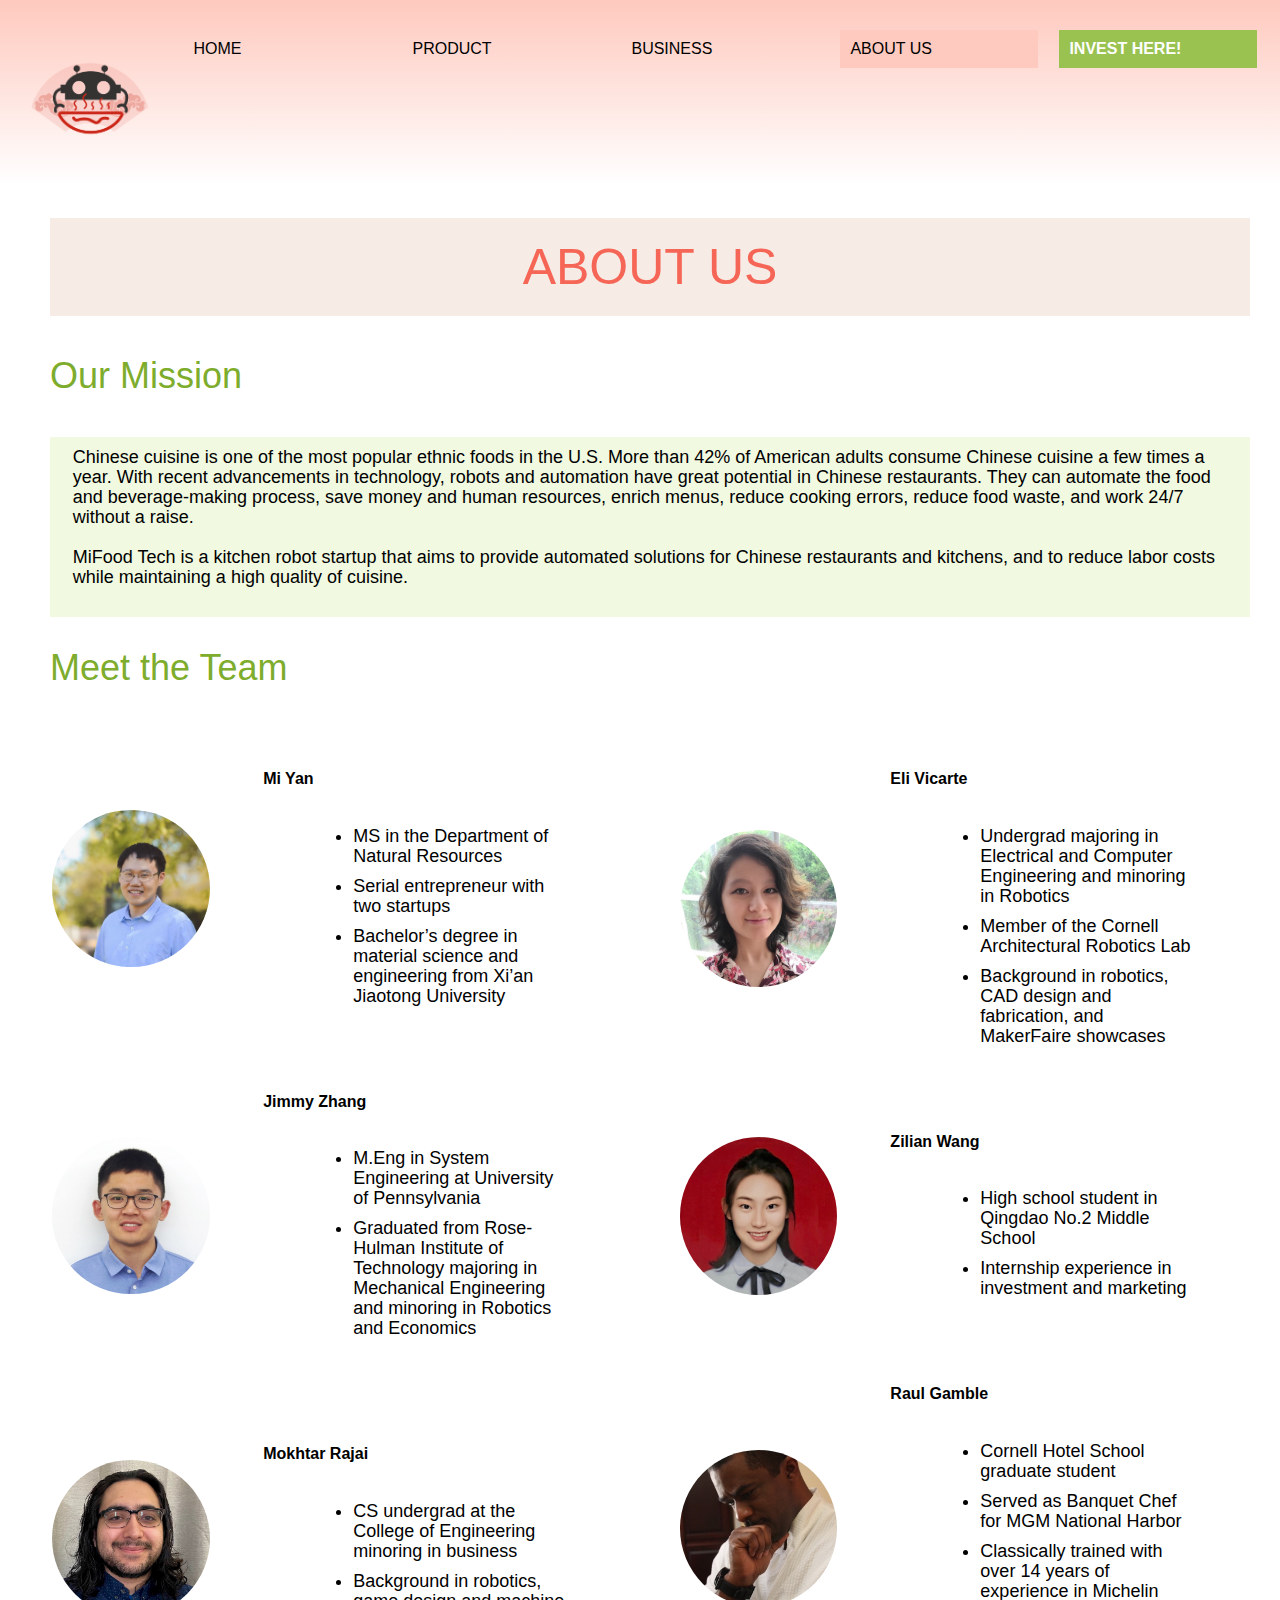
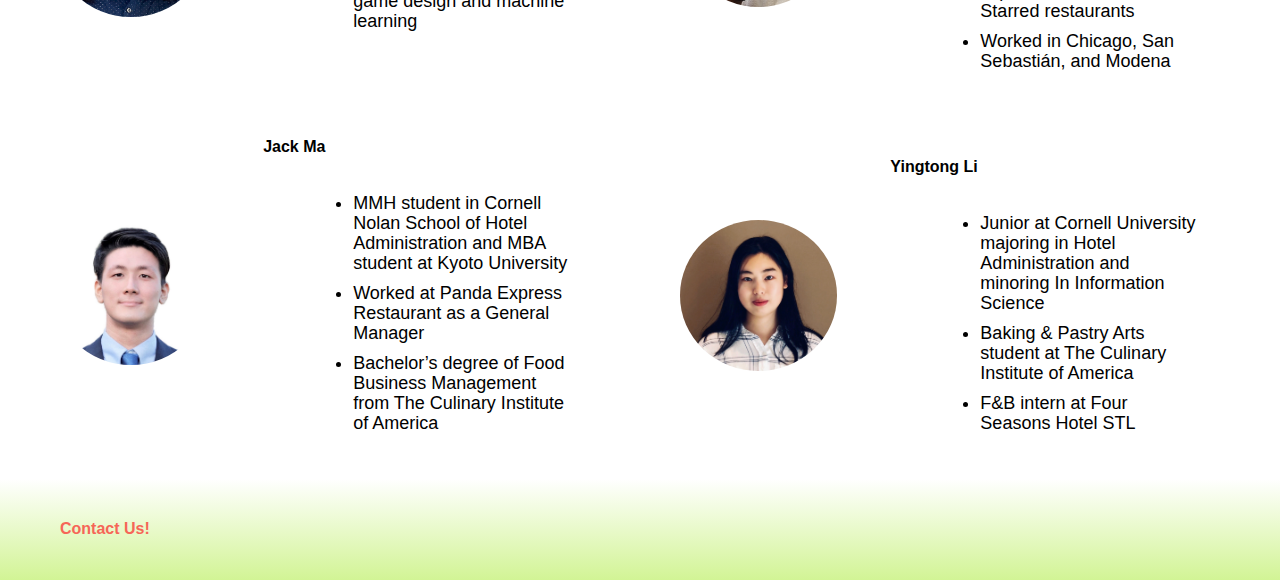
<file: about.html>
<!DOCTYPE html>
<html lang="en">
<head>
  <meta charset="utf-8" />
  <meta name="viewport" content="width=device-width, initial-scale=1" />

  <title>About Us</title>
  <link rel="stylesheet" type="text/css" href="styles/site.css" media="all"/>
</head>
<body>
  <nav class="row">
    <a href="index.html">
      <img src="images/logo.png" alt="logo" class="logo"/>
    </a>
    <!-- Source: Mi Food-->
    <div class="col">
      <button id="hamburger" class="hidden">≡</button>
      <div id = "nav" class = "row">
			<div id = "index-tab" class="navtab col">
				<a href="index.html">Home</a>
				<div class = "index-sub-tab buttonSub col hidden">
					<a href="index.html#who-we-are" class = "subtab"> Who We Are </a>
					<a href="index.html#our-product" class = "subtab"> Our Product </a>
				</div>
			</div>

			<div id = "product-tab" class="navtab col">
				<a href="product.html">Product</a>
				<div class = "product-sub-tab buttonSub col hidden">
					<a href="product.html#product-dilemma" class = "subtab"> Why We Matter</a>
					<a href="product.html#prototype" class = "subtab"> Our Machines </a>
					<a href="product.html#TANRproject" class = "subtab"> The TANR Restaurant </a>
				</div>
			</div>

			<div id = "business-tab" class="navtab col">
				<a href="business.html">Business</a>
				<div class="business-sub-tab buttonSub col hidden">
					<a href="business.html#tab" class = "subtab">Overview</a>
          <a href="business.html#currentprogress" class = "subtab">Current Progress</a>
				</div>
			</div>

			<div id = "about-tab" class="navtab col">
				<a href="about.html" class="current">About Us</a>
        <div class = "about-sub-tabs buttonSub col hidden">
					<a href="faq.html">FAQ</a>
				</div>
			</div>

      <div id = "contact-tab" class="navtab col">
				<a href="https://forms.gle/QzaxKYh1cWsNku6p8">Invest here!</a>
			</div>
    </div>
    </div>
  </nav>

  <h1>About Us</h1>

  <h2>Our Mission</h2>
  <div class="highlight">
    <p>Chinese cuisine is one of the most popular ethnic foods in the U.S. More than 42% of American adults consume Chinese cuisine a few times a year. With recent advancements in technology, robots and automation have great potential in Chinese restaurants. They can automate the food and beverage-making process, save money and human resources, enrich menus, reduce cooking errors, reduce food waste, and work 24/7 without a raise.</p>
    <p>MiFood Tech is a kitchen robot startup that aims to provide automated solutions for Chinese restaurants and kitchens, and to reduce labor costs while maintaining a high quality of cuisine.</p>
    <!-- Source: provided by client Mi Food -->
  </div>

  <h2>Meet the Team</h2>
  <div id = "meet-the-team" class="row">
    <div id = "team-row-1" class="col">
      <div class="row center-content center-align">
        <div class="images">
          <img src="images/miyan.jpeg" alt="Photo of Team Member: Mi Yan"/>
        </div>
        <div class="textbox">
          <h4>Mi Yan</h4>
          <ul>
            <li>MS in the Department of Natural Resources</li>
            <li>Serial entrepreneur with two startups</li>
            <li>Bachelor’s degree in material science and engineering from Xi’an Jiaotong University</li>
          </ul>
        </div>
      </div>

      <div class="row center-content center-align">
        <div class="images">
          <img src="images/jimmyzhang.jpeg" alt="Photo of Team Member: Jimmy Zhang">
        </div>
        <div class="textbox">
          <h4>Jimmy Zhang</h4>
          <ul>
            <li>M.Eng in System Engineering at University of Pennsylvania</li>
            <li>Graduated from Rose-Hulman Institute of Technology majoring in Mechanical Engineering and minoring in Robotics and Economics</li>
          </ul>
        </div>
      </div>

      <div class="row center-content center-align">
        <div class="images">
          <img src="images/mokhtar.jpeg" alt="Photo of Team Member: Mokhtar Rajai"/>
        </div>
        <div class="textbox">
          <h4>Mokhtar Rajai</h4>
          <ul>
            <li>CS undergrad at the College of Engineering minoring in business</li>
            <li>Background in robotics, game design and machine learning</li>
          </ul>
        </div>
      </div>

      <div class="row center-content center-align">
        <div class="images">
          <img src="images/jackma.jpg" alt="Photo of Team Member: Jack Ma"/>
        </div>
        <div class="textbox">
          <h4>Jack Ma</h4>
          <ul>
            <li>MMH student in Cornell Nolan School of Hotel Administration and MBA student at Kyoto University</li>
            <li>Worked at Panda Express Restaurant as a General Manager</li>
            <li>Bachelor’s degree of Food Business Management from The Culinary Institute of America</li>
          </ul>
        </div>
      </div>
    </div>

    <div id = "team-row-2" class="col">
      <div class="row center-content center-align">
        <div class="images">
          <img src="images/elivicarte.jpg" alt="Photo of Team Member: Eli Vicarte">
        </div>
        <div class="textbox">
          <h4>Eli Vicarte</h4>
          <ul>
            <li>Undergrad majoring in Electrical and Computer Engineering and minoring in Robotics</li>
            <li>Member of the Cornell Architectural Robotics Lab</li>
            <li>Background in robotics, CAD design and fabrication, and MakerFaire showcases</li>
          </ul>
        </div>
      </div>

      <div class="row center-content center-align">
        <div class="images">
          <img src="images/zilianwang.jpg" alt="Photo of Team Member: Zilian Wang">
        </div>
        <div class="textbox">
          <h4>Zilian Wang</h4>
          <ul>
            <li>High school student in Qingdao No.2 Middle School</li>
            <li>Internship experience in investment and marketing</li>
          </ul>
        </div>
      </div>

      <div class="row center-content center-align">
        <div class="images">
          <img src="images/raulgamble.jpg" alt="Photo of Team Member: Raul Gamble">
        </div>
        <div class="textbox">
        <h4>Raul Gamble</h4>
          <ul>
            <li>Cornell Hotel School graduate student</li>
            <li>Served as Banquet Chef for MGM National Harbor</li>
            <li>Classically trained with over 14 years of experience in Michelin Starred restaurants</li>
            <li>Worked in Chicago, San Sebastián, and Modena</li>
          </ul>
        </div>
      </div>

      <div class="row center-content center-align">
        <div class="images">
          <img src="images/yingtongli.JPG" alt="Photo of Team Member: Yingtong Li">
        </div>
        <!-- Source for Headshots: provided by client: Mi Food -->
        <div class="textbox">
          <h4>Yingtong Li</h4>
          <ul>
            <li>Junior at Cornell University majoring in Hotel Administration and minoring In Information Science</li>
            <li>Baking & Pastry Arts student at The Culinary Institute of America</li>
            <li>F&B intern at Four Seasons Hotel STL</li>
          </ul>
        </div>
      </div>
    </div>
  </div>
  <!-- Source: provided by client: Mi Food -->

  <footer>
    <!-- Source: Mi Food -->
    <h4><a href="https://forms.gle/QzaxKYh1cWsNku6p8">Contact Us!</a></h4>
  </footer>
  <script src="scripts/jquery-3.6.0.js" type="text/javascript"></script>
  <script src="scripts/menu.js" type="text/javascript"></script>
</body>


</html>
</file>
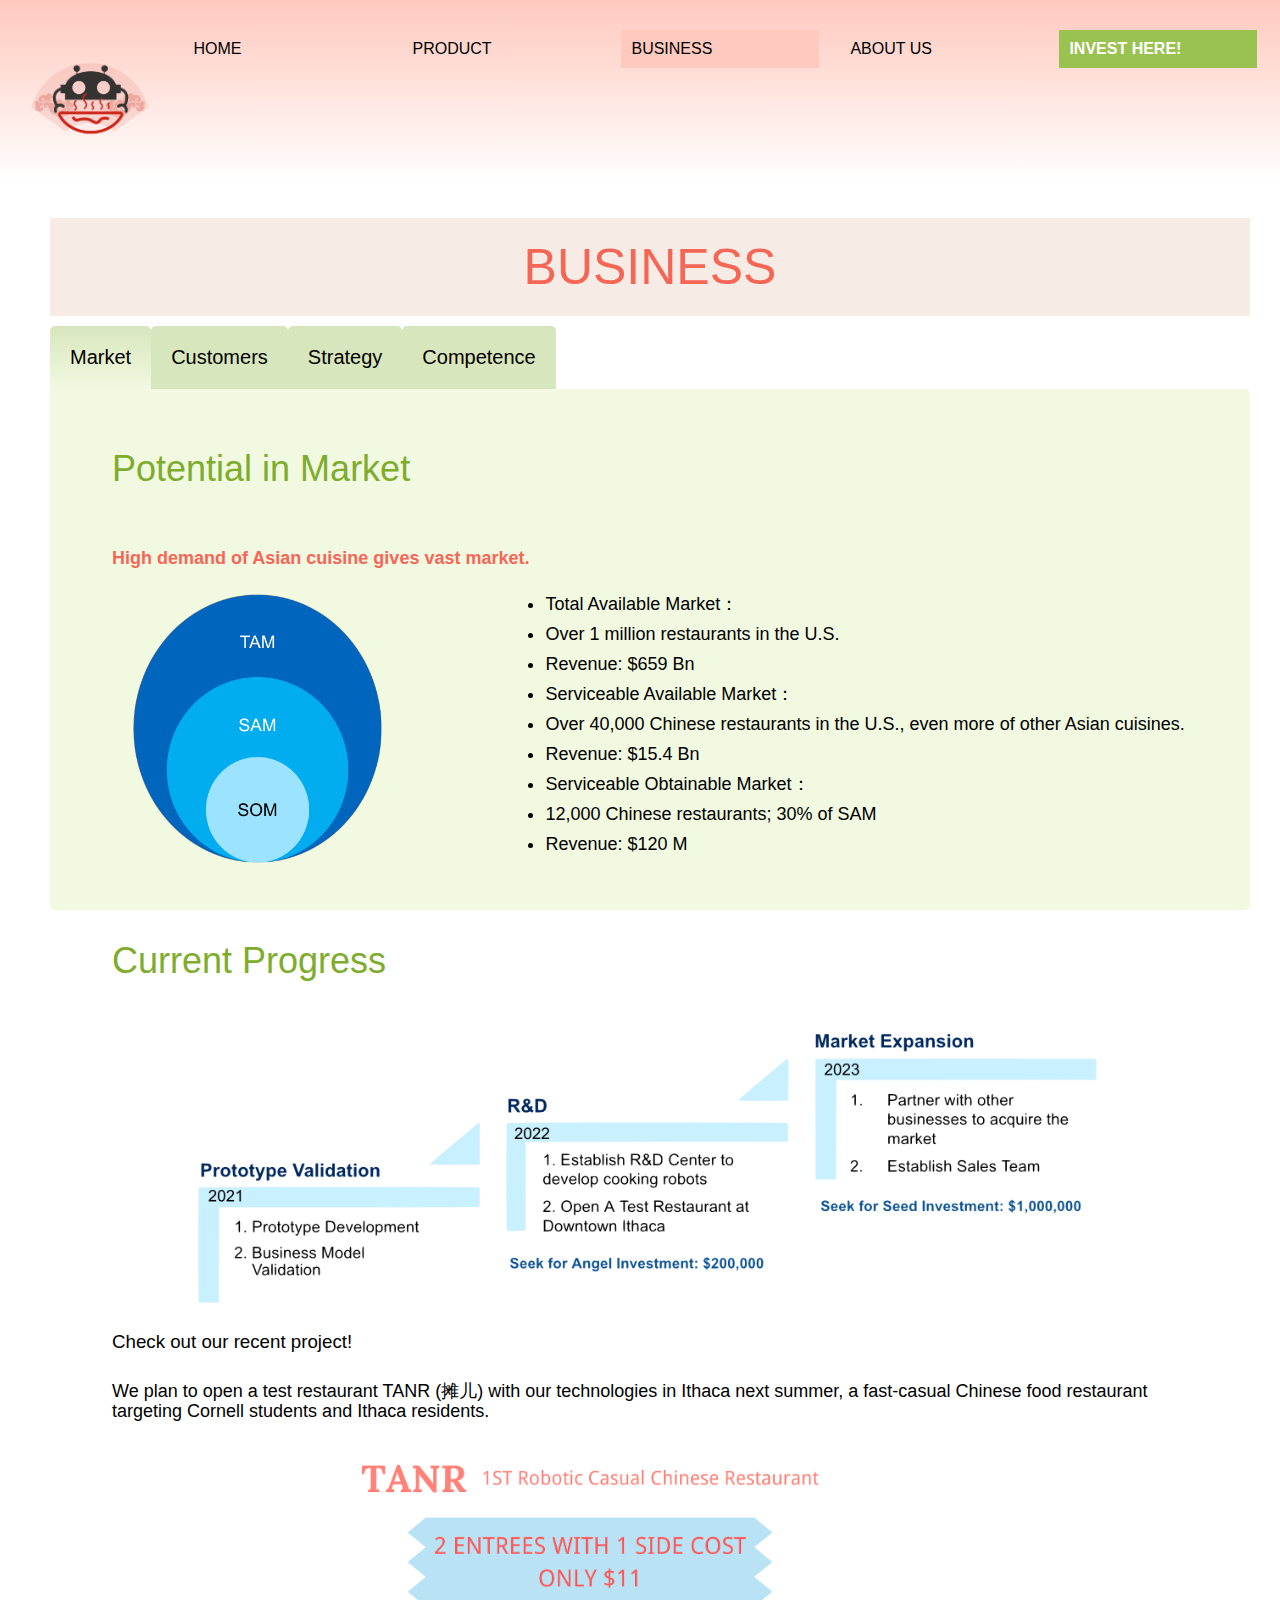
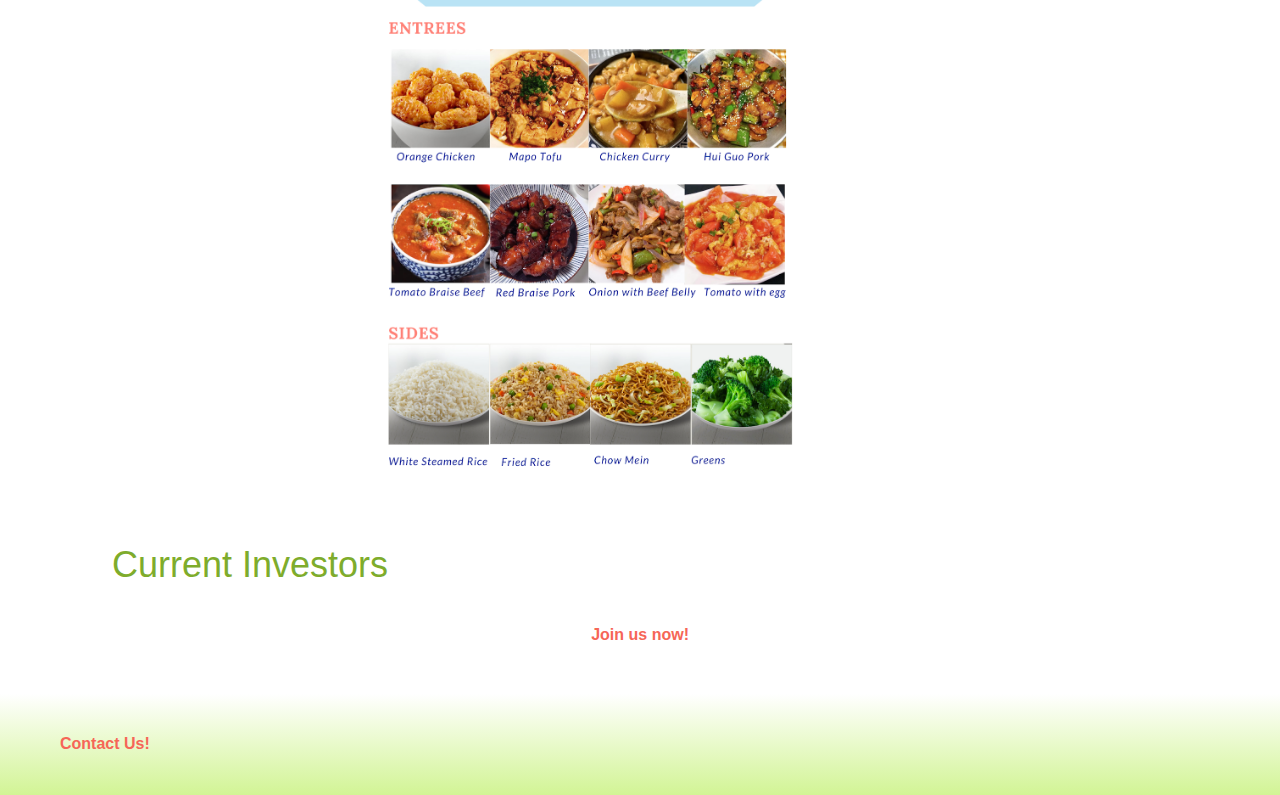
<file: business.html>
<!DOCTYPE html>
<html lang="en">
<head>
  <meta charset="utf-8" />
  <meta name="viewport" content="width=device-width, initial-scale=1" />

  <title>Business</title>
  <link rel="stylesheet" type="text/css" href="styles/site.css" media="all"/>
</head>
<body>
  <nav class="row">
    <a href="index.html">
      <img src="images/logo.png" alt="logo" class="logo"/>
    </a>
    <!-- Source: Mi Food-->
    <div class="col">
      <button id="hamburger" class="hidden">≡</button>
      <div id = "nav" class = "row">
			<div id = "index-tab" class="navtab col">
				<a href="index.html">Home</a>
				<div class = "index-sub-tab buttonSub col hidden">
					<a href="index.html#who-we-are" class = "subtab"> Who We Are </a>
					<a href="index.html#our-product" class = "subtab"> Our Product </a>
				</div>
			</div>

			<div id = "product-tab" class="navtab col">
				<a href="product.html">Product</a>
				<div class = "product-sub-tab buttonSub col hidden">
					<a href="product.html#product-dilemma" class = "subtab"> Why We Matter</a>
					<a href="product.html#prototype" class = "subtab"> Our Machines </a>
					<a href="product.html#TANRproject" class = "subtab"> The TANR Restaurant </a>
				</div>
			</div>

			<div id = "business-tab" class="navtab col">
				<a href="business.html" class = "current">Business</a>
				<div class="business-sub-tab buttonSub col hidden">
					<a href="business.html#tab" class = "subtab">Overview</a>
          <a href="business.html#currentprogress" class = "subtab">Current Progress</a>
				</div>
			</div>

			<div id = "about-tab" class="navtab col">
				<a href="about.html">About Us</a>
        <div class = "about-sub-tabs buttonSub col hidden">
					<a href="faq.html">FAQ</a>
				</div>
			</div>

      <div id = "contact-tab" class="navtab col">
				<a href="https://forms.gle/QzaxKYh1cWsNku6p8">Invest here!</a>
			</div>
    </div>
    </div>
  </nav>

    <h1>Business</h1>
  <div id="business-container">
    <!-- Source: The text content on this page is provided by the client.-->
    <div class="tab-buttons">
      <button class="tab-button current-slide" id="tab1">Market</button>
      <button class="tab-button" id="tab2">Customers</button>
      <button class="tab-button" id="tab3">Strategy</button>
      <button class="tab-button" id="tab4">Competence</button>
    </div>



      <div class="market col tab">
        <h2>Potential in Market</h2>
        <p> <strong>High demand of Asian cuisine gives vast market.</strong> </p>
        <div class="marketContent row">
          <div class="col center-align">
            <!-- Source: client generated graph-->
            <img id = "marketDemoPic" src="images/marketdemo.png" alt="market demo">
          </div>
          <div class="marketDemoList">
            <ul class = "col center-content">
              <li>Total Available Market：</li>
                <li>Over 1 million restaurants in the U.S.</li>
                <li>Revenue: $659 Bn</li>
              <li>Serviceable Available Market：</li>
                <li>Over 40,000 Chinese restaurants in the U.S., even more of other Asian cuisines. </li>
                <li>Revenue: $15.4 Bn</li>
              <li>Serviceable Obtainable Market：</li>
                <li>12,000 Chinese restaurants; 30% of SAM</li>
                <li>Revenue: $120 M</li>
            </ul>
          </div>
        </div>
      </div>

      <div class="customers col tab hidden">
        <h2>Customer Acquisition</h2>
        <div class="customer-list-1 row">
          <div class = "customer col">
            <p>Ads in Chinese media and newspapers in the U.S. in publications, including The China Press, ChineseInLA, etc., and social media</p>
            <div class="col center-align">
              <img src="images/customer1.png" alt="">
              <!-- Source: http://epaper.uschinapress.com/ -->
              Source: <cite><a href="http://epaper.uschinapress.com/">The China Press NY</a><br></cite>
              <!-- Source: http://epaper.uschinapress.com/ -->
              Source: <cite><a href="https://www.chineseinla.com/">Chinese In LA</a><br></cite>
            </div>
          </div>
          <div>
            <p>Individual pitches to Chinese and Asian restaurant owners</p>
            <div class="col center-align">
              <img src="images/customer2.png" alt="">
              <!-- Source: https://www.menusifu.com/ -->
              Source: <cite><a href="https://www.menusifu.com/">Menu Sifu</a><br></cite>
              <!-- Source: https://www.chowbus.com/ -->
              Source: <cite><a href="https://www.chowbus.com/">Chowbus</a><br></cite>
              <!-- Source: https://www.cloudkitchens.com/ -->
              Source: <cite><a href="https://www.cloudkitchens.com/">Cloud Kitchens</a><br></cite>
            </div>
          </div>
        </div>
        <div class="customer-list-2 row">
          <div class = "customer col">
            <p>Partnerships and sales with restaurant businesses, such as Menushifu (POS system), Chowbus (Chinese food delivery service), and CloudKitchens (ghost kitchen)</p>
            <div class="col center-align">
              <img src="images/customer3.png" alt="">
              <!-- Source: http://www.mitsula.com/ -->
              Source: <cite><a href="http://www.mitsula.com/">Mitsula</a><br></cite>
            </div>
          </div>
          <div class = "customer col">
            <p>Collaborations with large restaurant groups, such as Panda Restaurant Group, PF Chang’s, and Benihana</p>
            <div class="col center-align">
              <img src="images/customer4.png" alt="">
              <!-- Source: http://www.pandaexpress.com/ -->
              Source: <cite><a href="http://www.pandaexpress.com/">Panda Express</a><br></cite>
              <!-- Source: https://www.pfchangs.com/ -->
              Source: <cite><a href="https://www.pfchangs.com/">P.F. Chang's</a><br></cite>
            </div>
          </div>
        </div>
      </div>

    <div class="strategy col tab hidden">
      <h2>Business Model</h2>
      <div class="strategy-content row">
        <div id = "business-model-text" class="textbox">
          <p><strong>We profit from selling cooking robots and charging subscription fees. </strong></p>
          <p>MiFood Tech is developing intelligent cooking robots that fit the needs of Chinese restaurants in the U.S. We are researching and developing an automated cooking wok, including a <strong>turbo cooking wok</strong> and <strong>tossing cooking wok</strong>. Later, we plan to develop automatic chopping machines and dish-serving machines integrated with <strong><a href="https://internetofthingsagenda.techtarget.com/definition/Internet-of-Things-IoT">Internet of Things</a></strong>. </p>
          <p>Software will also be developed to connect and program the intelligent hardware together and to manage orders from dine-in and take-out.</p>
          <p>We will sell the automated kitchen solutions to Chinese restaurants in the U.S. According to customers’ needs and wants, we can customize our products to meet customer satisfaction. The price of an automated cooking robot will be between <strong>$6,000 to $12,000</strong>, based on the analysis of our competitors’ prices. The cost of manufacturing the robot is <strong>35%</strong> of the sale price. The managing software is charged <strong>by subscription</strong>. We plan to charge <strong>$99 per month</strong> to our restaurant customers.</p>
        </div>

        <!-- Source: client generated graph-->
        <div class="col center-align">
          <img id = "business-model-img" src="images/businessmodel.jpg" alt="business model">

          <!-- Source: www.doordash.com -->
          Source: <cite><a href="https://www.doordash.com">Doordash</a><br></cite>
          <!-- Source: www.ubereats.com -->
          Source: <cite><a href="https://www.ubereats.com/">Uber Eats</a><br></cite>
        </div>
      </div>
    </div>

    <div class="competence tab hidden">
      <h2>Why MiFood?</h2>
      <div class="competence-content row">
        <div class="restaurant-benefit col">
          <h3>Restaurant Benefits</h3>
          <p>Using our machines, restaurants only needs staff to prep and place ingredients into our wok ingredient boxes and serve dishes onto plates. <strong>The savings from reduced cooks will be significant.</strong> Our next step is to develop robots to reduce labor for ingredient preparation and dish serving.</p>
          <!-- Source: client generated graph-->
          <div class="col center-align">
            <img src="images/restaurantChart.png" alt="">
          </div>
          <p>Here is an approximation of the savings in labor costs by using our intelligent woks. Restaurant owners can benefit from their investment in the first year and save more in the following years. More than 70% of labor can be replaced by robots. Cooks will have time to prep instead of standing in front of the wok. Only a few minimal steps need to be done by a cook.</p>
        </div>
        <div class="core-competence col">
          <h3>Core Competence among competitors</h3>

          <p> <strong>We are the only Chinese restaurant automation solution provider in the U.S.</strong> </p>
          <!-- Source: client generated graph-->
          <div class="col center-align">
            <img src="images/competitorChart.png" alt="Competitor Comparison Chart">
          </div>
          <p>Compared to other companies in the market, we are dedicated to automation technologies for Chinese restaurants to address their challenges with labor and cooking standards. Besides using our built-in recipes, restaurants can easily program our robots from the graphical user interface to cook their signature dishes. Our system can save money for restaurants with reduced labor, training, and set-up standards which is essential for business growth. With less time spent on repetitive work, chefs can innovate new dishes and improve the quality of their cuisine.</p>
        </div>
      </div>
    </div>

    <div id="currentprogress">
      <h2>Current Progress</h2>
      <div class="col center-align">
        <img src="images/milestone.png" alt="Milestone and stages">
      </div>
      <h3>Check out our recent project!</h3>
      <p>We plan to open a test restaurant TANR (摊儿) with our technologies in Ithaca next summer, a fast-casual Chinese food restaurant targeting Cornell students and Ithaca residents. </p>

      <div class = "row center-content">
        <!-- Source: client provided menu-->
        <div class="col center-align">
          <a href="product.html#TANRproject">
              <img id = "tanrmenu" src="images/tanr.png" alt="TANR 1st Robotic Casual Chinese Restaurant. Menu: 2 entrees with 1 side cost only $11">
          </a>
        </div>
      </div>
    </div>

    <div class="invest">
      <h2>Current Investors</h2>
      <!--Source: Mi Food -->
      <a href="https://forms.gle/QzaxKYh1cWsNku6p8"> <strong>Join us now!</strong> </a>

    </div>

  </div>

  <footer>
    <!-- Source: Mi Food -->
    <h4><a href="https://forms.gle/QzaxKYh1cWsNku6p8">Contact Us!</a></h4>
  </footer>
  <script src="scripts/jquery-3.6.0.js" type="text/javascript"></script>
  <script src="scripts/menu.js" type="text/javascript"></script>
  <script src="scripts/tab.js" type="text/javascript"></script>
</body>


</html>
</file>
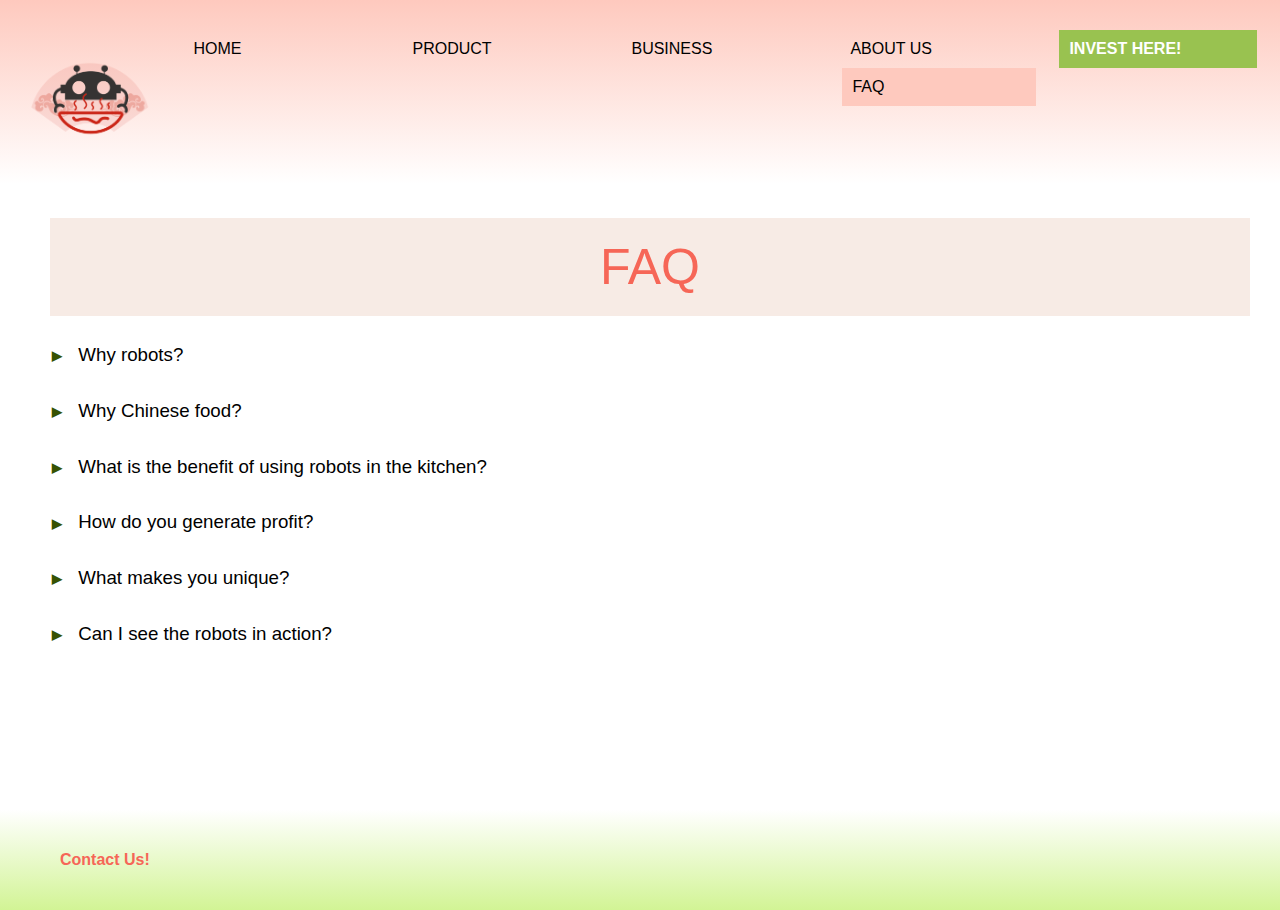
<file: faq.html>
<!DOCTYPE html>
<html lang="en">
<head>
  <meta charset="utf-8" />
  <meta name="viewport" content="width=device-width, initial-scale=1" />

  <title>FAQ</title>
  <link rel="stylesheet" type="text/css" href="styles/site.css" media="all"/>
</head>
<body>
  <nav class="row">
    <a href="index.html">
      <img src="images/logo.png" alt="logo" class="logo"/>
    </a>
    <!-- Source: Mi Food-->
    <div class="col">
      <button id="hamburger" class="hidden">≡</button>
      <div id = "nav" class = "row">
			<div id = "index-tab" class="navtab col">
				<a href="index.html">Home</a>
				<div class = "index-sub-tab buttonSub col hidden">
					<a href="index.html#who-we-are" class = "subtab"> Who We Are </a>
					<a href="index.html#our-product" class = "subtab"> Our Product </a>
				</div>
			</div>

			<div id = "product-tab" class="navtab col">
				<a href="product.html">Product</a>
				<div class = "product-sub-tab buttonSub col hidden">
					<a href="product.html#product-dilemma" class = "subtab"> Why We Matter</a>
					<a href="product.html#prototype" class = "subtab"> Our Machines </a>
					<a href="product.html#TANRproject" class = "subtab"> The TANR Restaurant </a>
				</div>
			</div>

			<div id = "business-tab" class="navtab col">
				<a href="business.html">Business</a>
				<div class="business-sub-tab buttonSub col hidden">
					<a href="business.html#tab" class = "subtab">Overview</a>
          <a href="business.html#currentprogress" class = "subtab">Current Progress</a>
				</div>
			</div>

			<div id = "about-tab" class="navtab col">
				<a href="about.html">About Us</a>
        <div class = "about-sub-tabs buttonSub col">
					<a href="faq.html" class = "current">FAQ</a>
				</div>
			</div>

      <div id = "contact-tab" class="navtab col">
				<a href="https://forms.gle/QzaxKYh1cWsNku6p8">Invest here!</a>
			</div>
    </div>
    </div>
  </nav>

  <h1>FAQ</h1>

  <div class="q">
    <div class="row">
      <button id="drop1">▶</button>
      <h3>Why robots?</h3>
    </div>
    <!-- Source: Mi Food -->
    <p id="a1" class="hidden highlight">
      With recent advancements in technology, robots and automation have great potential in Chinese restaurants. They can automate the food and beverage-making process, save money and human resources, enrich menus, reduce cooking errors, reduce food waste, and work 24/7 without a raise. Customer-facing robots can help reduce human contact, a significant benefit during the ongoing COVID-19 pandemic. The recent boom of delivery and ghost kitchens is bringing in more technology into these traditional businesses. The restaurant industry is still at the beginning of digitalization. With the development of automation, there is a huge market.
    </p>
  </div>

  <div class="q">
    <div class="row">
      <button id="drop2">▶</button>
      <h3>Why Chinese food?</h3>
    </div>
    <!-- Source: Mi Food -->
    <p id="a2" class="hidden highlight">
      Chinese cuisine is one of the most popular ethnic foods in the U.S. More than 42% of American adults consume Chinese cuisine a few times a year. The U.S. Chinese restaurant industry’s revenue will increase at an annualized rate of 2.9%, predicted to be worth up to $17.7 billion in 2025. There are more than 40,000 Chinese restaurants in the U.S. This number is greater than all the McDonald’s, KFC’s, Pizza Hut’s, Taco Bell’s and Wendy’s locations in America combined. Most Chinese restaurants are family operations and the use of technology in family-operated Chinese restaurants is relatively low.
    </p>
  </div>

  <div class="q">
    <div class="row">
      <button id="drop3">▶</button>
      <h3>What is the benefit of using robots in the kitchen?</h3>
    </div>
    <!-- Source: Mi Food -->
    <p id="a3" class="hidden highlight">
      We offer a way for restaurant owners to save a lot of money. Using our machines, restaurants will require staff to prep and place ingredients into our wok ingredient boxes and serve dishes onto plates. But, the savings from reduced cooks are significant. Our next step is to develop robots to reduce labor for ingredient preparation and dish serving. Restaurant owners can benefit from their investment in the first year and save more in the following years. More than 70% of labor can be replaced by robots. Cooks will have time to prep instead of standing in front of the wok. Only a few minimal steps need to be done by a cook.
    </p>
  </div>

  <div class="q">
    <div class="row">
      <button id="drop4">▶</button>
      <h3>How do you generate profit?</h3>
    </div>
    <!-- Source: Mi Food -->
    <p id="a4" class="hidden highlight">
      We make money by selling cooking robots and charging subscription fees. MiFood Tech is developing intelligent cooking robots that fit the needs of Chinese restaurants in the U.S. We are researching and developing an automated cooking wok, including a turbo cooking wok and tossing cooking wok. Later, we plan to develop automatic chopping machines and dish-serving machines integrated with Internet of Things. Software will also be developed to connect and program the intelligent hardware together and to manage orders from dine-in and take-out. We will sell the automated kitchen solutions to Chinese restaurants in the U.S. According to customers’ needs and wants, we can customize our products to meet customer satisfaction. The price of an automated cooking robot will be between $6,000 to $12,000,  based on the analysis of our competitors’ prices. The cost of manufacturing the robot is 35% of the sale price. The managing software is charged by subscription. We plan to charge $99 per month to our restaurant customers.
    </p>
  </div>

  <div class="q">
    <div class="row">
      <button id="drop5">▶</button>
      <h3>What makes you unique?</h3>
    </div>
    <!-- Source: Mi Food -->
    <p id="a5" class="hidden highlight">
      Compared to other companies in the market, we are dedicated to automation technologies for Chinese restaurants to address their challenges with labor and cooking standards. Besides using our built-in recipes, restaurants can easily program our robots from the graphical user interface to cook their signature dishes. Our system can save money for restaurants with reduced labor, training, and set-up standards which is essential for business growth. With less time spent on repetitive work, chefs can innovate new dishes and improve the quality of their cuisine.
    </p>
  </div>

  <div class="q">
    <div class="row">
      <button id="drop6">▶</button>
      <h3>Can I see the robots in action?</h3>
    </div>
    <!-- Source: Mi Food -->
    <p id="a6" class="hidden highlight">
      To test our technologies in the real world, we plan to open a test restaurant with our technologies in Ithaca next summer. The test restaurant is called TANR (摊儿). It means “booth” in Chinese. This restaurant pitches itself as a fast-casual Chinese food restaurant. Our target dine-in customers are employees working in downtown office buildings, downtown visitors, and residents (mainly Cornell students) living in the surrounding neighborhood. We will also provide delivery for Cornell students and locals.
    </p>
  </div>



  <footer id = "html-footer">
    <!-- Source: Mi Food -->
    <h4><a href="https://forms.gle/QzaxKYh1cWsNku6p8">Contact Us!</a></h4>
  </footer>
  <script src="scripts/jquery-3.6.0.js" type="text/javascript"></script>
  <script src="scripts/menu.js" type="text/javascript"></script>
  <script src="scripts/dropdown.js" type="text/javascript"></script>
</body>


</html>
</file>
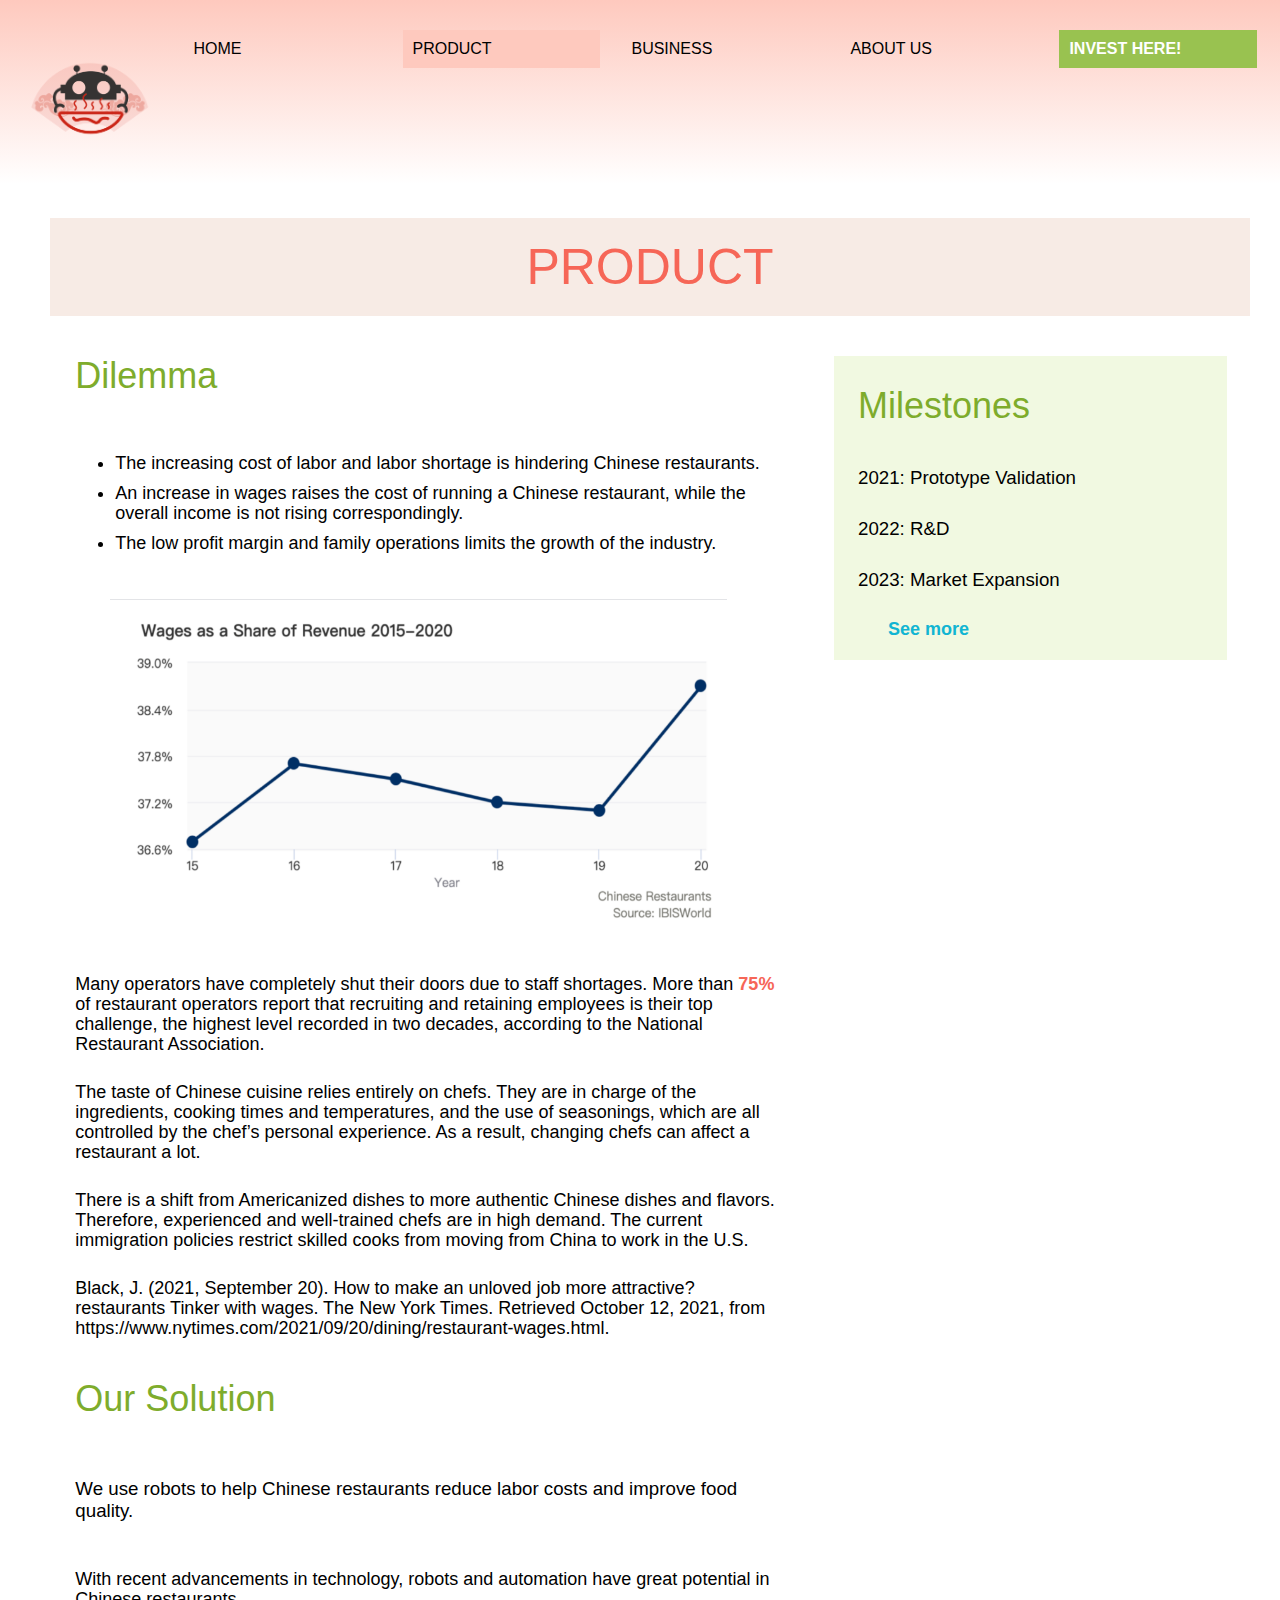
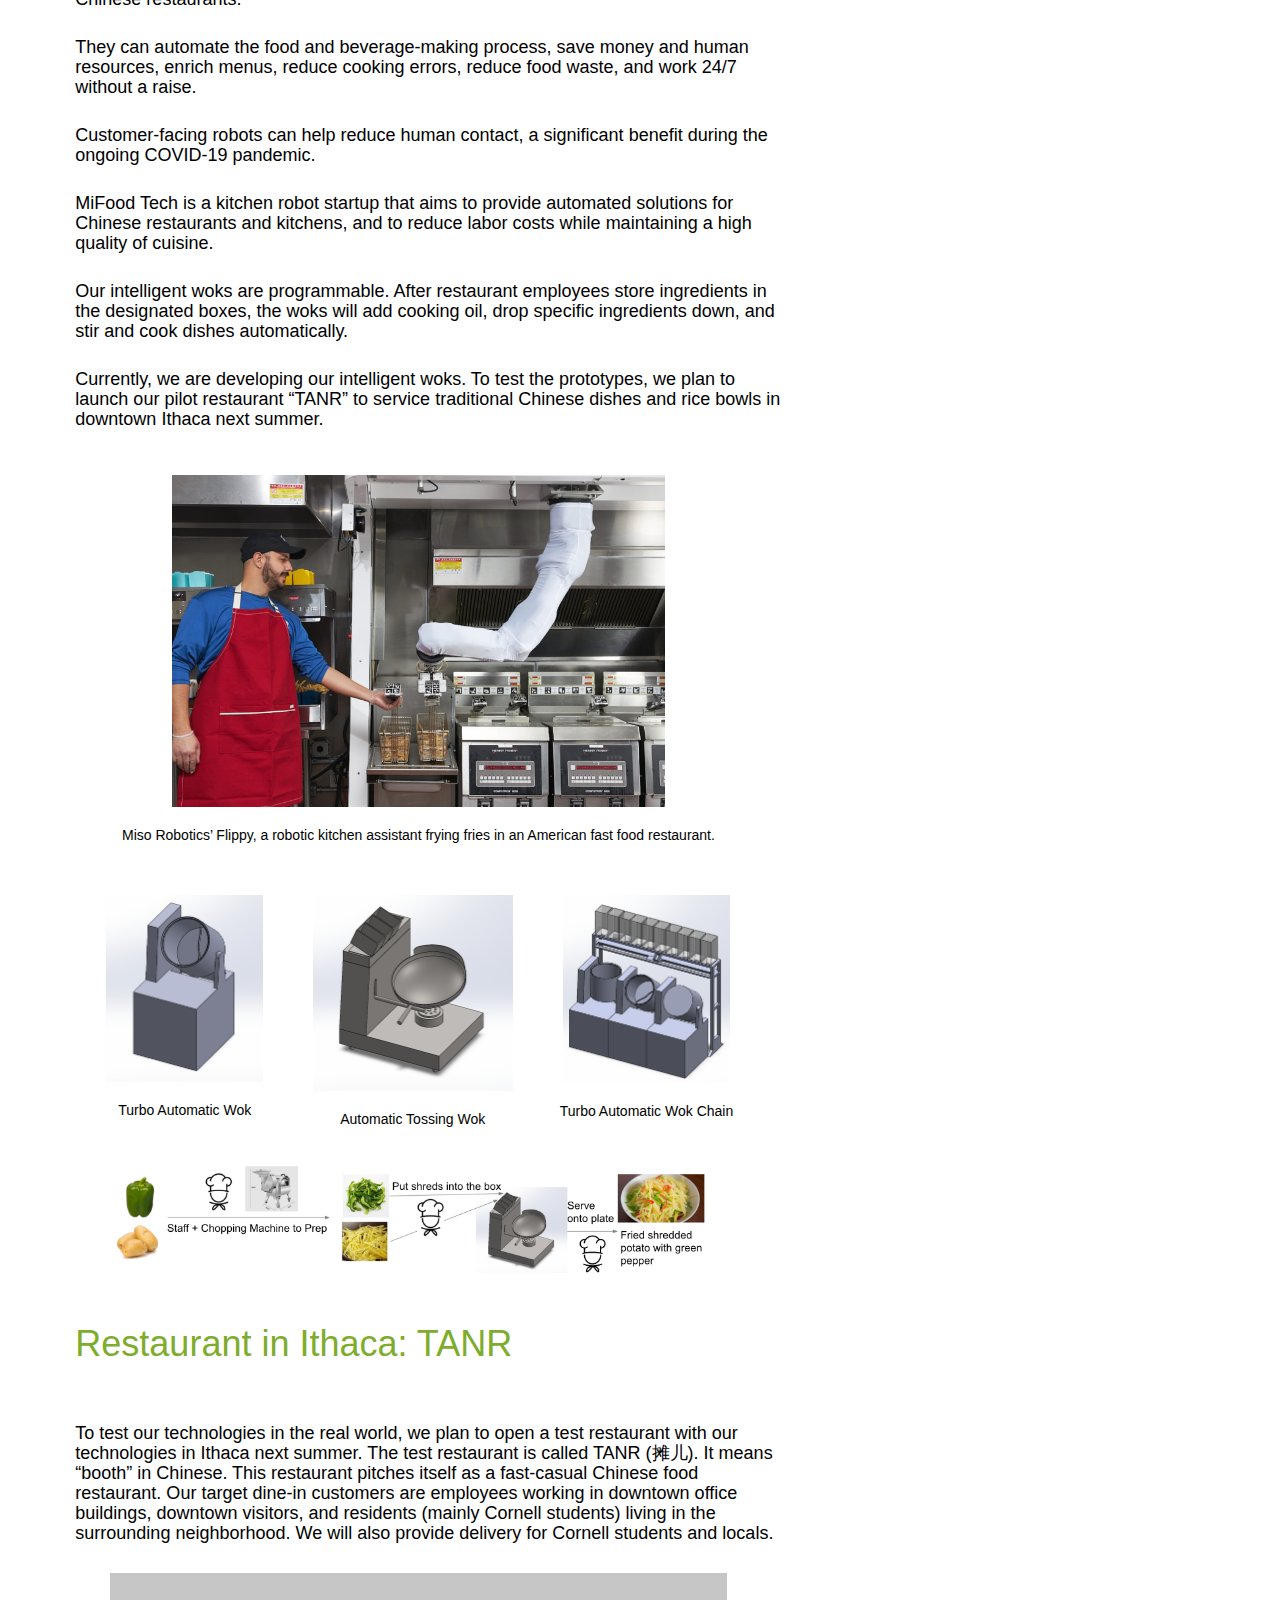
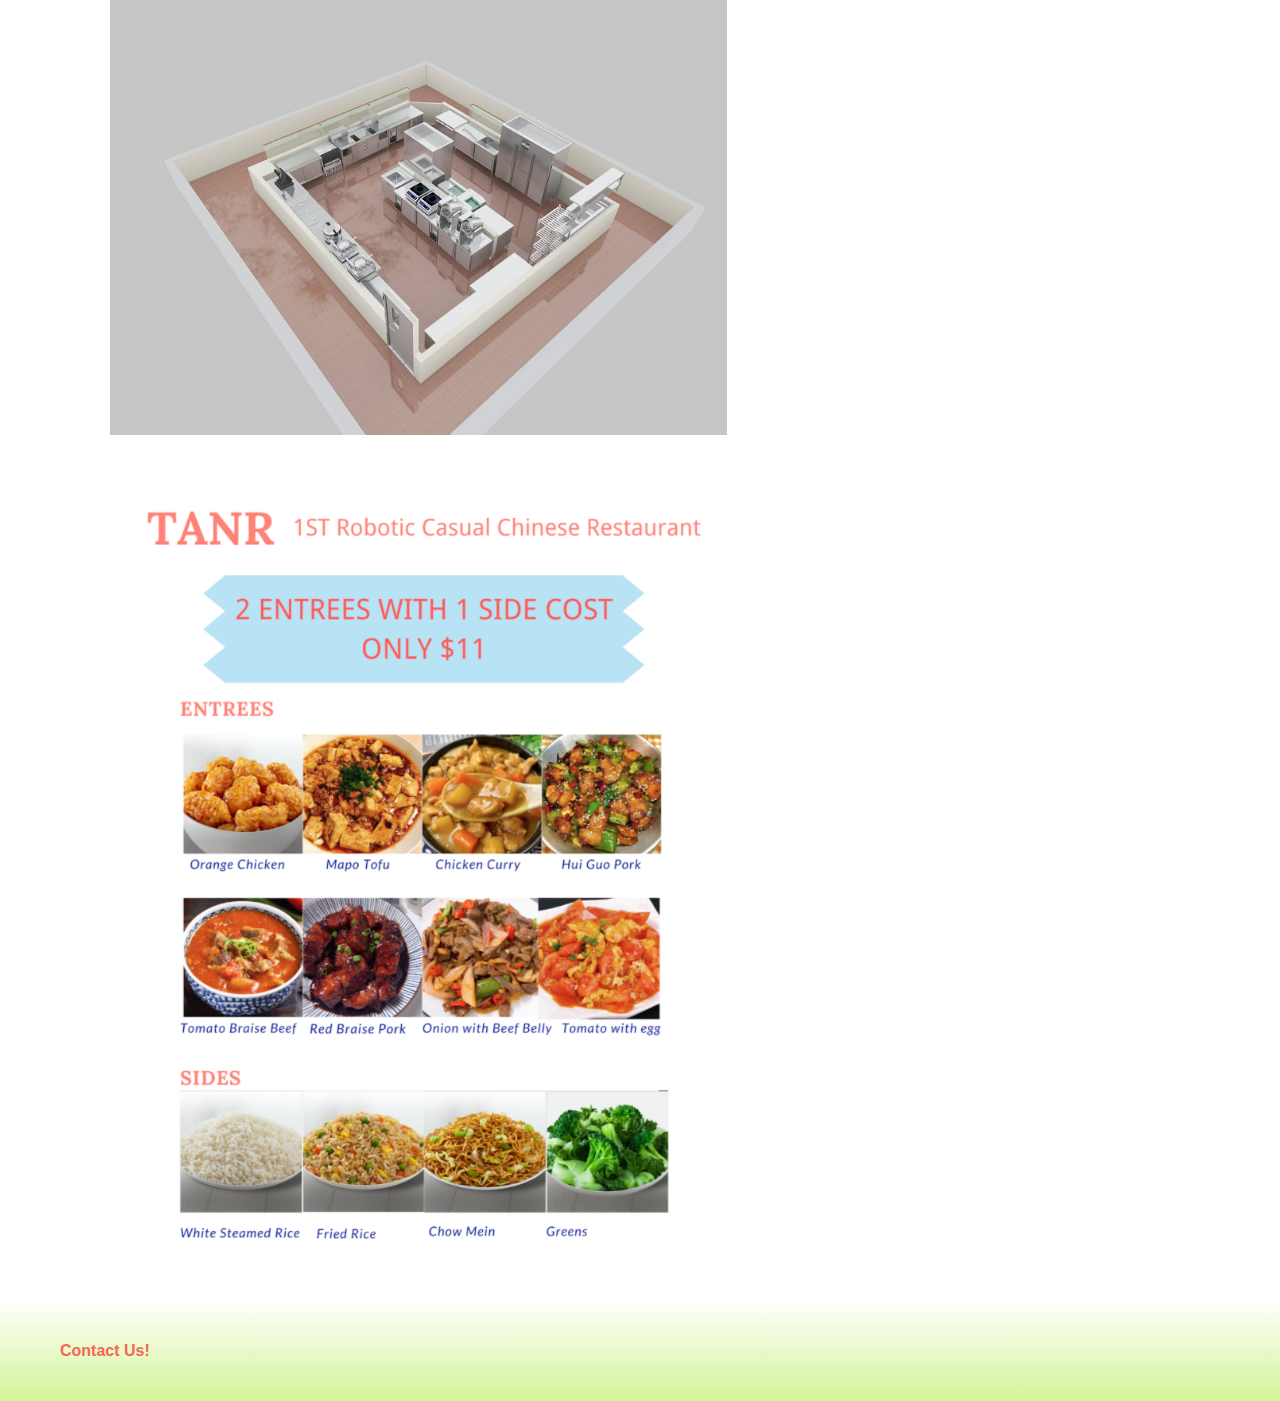
<file: product.html>
<!DOCTYPE html>
<html lang="en">
<head>
  <meta charset="utf-8" />
  <meta name="viewport" content="width=device-width, initial-scale=1" />

  <title>Product</title>
  <link rel="stylesheet" type="text/css" href="styles/site.css" media="all"/>
</head>
<body>
  <nav class="row">
    <a href="index.html">
      <img src="images/logo.png" alt="logo" class="logo"/>
    </a>
    <!-- Source: Mi Food-->
    <div class="col">
      <button id="hamburger" class="hidden">≡</button>
      <div id = "nav" class = "row">
			<div id = "index-tab" class="navtab col">
				<a href="index.html">Home</a>
				<div class = "index-sub-tab buttonSub col hidden">
					<a href="index.html#who-we-are" class = "subtab"> Who We Are </a>
					<a href="index.html#our-product" class = "subtab"> Our Product </a>
				</div>
			</div>

			<div id = "product-tab" class="navtab col">
				<a href="product.html" class="current">Product</a>
				<div class = "product-sub-tab buttonSub col hidden">
					<a href="product.html#product-dilemma" class = "subtab"> Why We Matter</a>
					<a href="product.html#prototype" class = "subtab"> Our Machines </a>
					<a href="product.html#TANRproject" class = "subtab"> The TANR Restaurant </a>
				</div>
			</div>

			<div id = "business-tab" class="navtab col">
				<a href="business.html">Business</a>
				<div class="business-sub-tab buttonSub col hidden">
					<a href="business.html#tab" class = "subtab">Overview</a>
          <a href="business.html#currentprogress" class = "subtab">Current Progress</a>
				</div>
			</div>

			<div id = "about-tab" class="navtab col">
				<a href="about.html">About Us</a>
        <div class = "about-sub-tabs buttonSub col hidden">
					<a href="faq.html">FAQ</a>
				</div>
			</div>

      <div id = "contact-tab" class="navtab col">
				<a href="https://forms.gle/QzaxKYh1cWsNku6p8">Invest here!</a>
			</div>
    </div>
    </div>
  </nav>

  <h1>Product</h1>
  <div class="product-container row">
    <div class="problem-leftcolumn col">
      <h2 id = "product-dilemma">Dilemma</h2>
        <!-- Source: provided by client -->
        <ul>
          <li>The increasing cost of labor and labor shortage is hindering Chinese restaurants.</li>
          <li>An increase in wages raises the cost of running a Chinese restaurant, while the overall income is not rising correspondingly.</li>
          <li>The low profit margin and family operations limits the growth of the industry.</li>
        </ul>
        <!-- Source: provided by client -->
        <div class="col center-align">
          <img src="images/problemgraph.png" alt="wages as a share of revenue">
        </div>
        <p>Many operators have completely shut their doors due to staff shortages. More than <strong>75%</strong> of restaurant operators report that recruiting and retaining employees is their top challenge, the highest level recorded in two decades, according to the National Restaurant Association.</p>
        <p>The taste of Chinese cuisine relies entirely on chefs. They are in charge of the ingredients, cooking times and temperatures, and the use of seasonings, which are all controlled by the chef’s personal experience. As a result, changing chefs can affect a restaurant a lot.</p>
        <p>There is a shift from Americanized dishes to more authentic Chinese dishes and flavors. Therefore, experienced and well-trained chefs are in high demand. The current immigration policies restrict skilled cooks from moving from China to work in the U.S.</p>
        <!--Source:https://www.nytimes.com/2021/09/20/dining/restaurant-wages.html-->
        <p>Black, J. (2021, September 20). How to make an unloved job more attractive? restaurants Tinker with wages. The New York Times. Retrieved October 12, 2021, from https://www.nytimes.com/2021/09/20/dining/restaurant-wages.html.</p>

      <h2>Our Solution</h2>
          <!-- Source: provided by client -->
        <h3>We use robots to help Chinese restaurants reduce labor costs and improve food quality.</h3>
        <p>With recent advancements in technology, robots and automation have great potential in Chinese restaurants.</p>
        <p>They can automate the food and beverage-making process, save money and human resources, enrich menus, reduce cooking errors, reduce food waste, and work 24/7 without a raise.</p>
        <p>Customer-facing robots can help reduce human contact, a significant benefit during the ongoing COVID-19 pandemic.</p>
        <p>MiFood Tech is a kitchen robot startup that aims to provide automated solutions for Chinese restaurants and kitchens, and to reduce labor costs while maintaining a high quality of cuisine.</p>
        <p>Our intelligent woks are programmable. After restaurant employees store ingredients in the designated boxes, the woks will add cooking oil, drop specific  ingredients down, and stir and cook dishes automatically.</p>
        <p>Currently, we are developing our intelligent woks. To test the prototypes, we plan to launch our pilot restaurant “TANR” to service traditional Chinese dishes and rice bowls in downtown Ithaca next summer.</p>
        <figure>

          <!-- Source: provided by client -->
          <div class="col center-align">
            <img src="images/machine.png" alt="Miso Robotics’ Flippy">
          </div>
          <figcaption>Miso Robotics’ Flippy, a robotic kitchen assistant frying fries in an American fast food restaurant.</figcaption>
        </figure>

      <div id="prototype" class="prototype">
        <figure>
          <!-- Source: provided by client -->
          <div class="col center-align">
            <img src="images/prototype2.png" alt="Turbo Automatic Wok">
          </div>
          <figcaption>Turbo Automatic Wok</figcaption>
        </figure>
        <figure>
          <!-- Source: provided by client -->
          <div class="col center-align">
            <img src="images/prototype3.png" alt="Automatic Tossing Wok">
          </div>
          <figcaption>Automatic Tossing Wok</figcaption>
        </figure>
        <figure>
          <!-- Source: provided by client -->
          <div class="col center-align">
            <img src="images/prototype1.png" alt="Turbo Automatic Wok Chain">
          </div>
          <figcaption>Turbo Automatic Wok Chain</figcaption>
        </figure>
      </div>
        <!-- Source: provided by client -->
      <div class="col center-align">
        <img src="images/process.png" alt="process of cooking using machines">
      </div>
      <h2 id = "TANRproject">Restaurant in Ithaca: TANR</h2>
        <!-- Source: provided by client -->
      <p>To test our technologies in the real world, we plan to open a test restaurant with our technologies in Ithaca next summer. The test restaurant is called TANR (摊儿). It means “booth” in Chinese. This restaurant pitches itself as a fast-casual Chinese food restaurant. Our target dine-in customers are employees working in downtown office buildings, downtown visitors, and residents (mainly Cornell students) living in the surrounding neighborhood. We will also provide delivery for Cornell students and locals.</p>
      <!-- Source: provided by client -->
      <div class="col center-align">
        <img src="images/tanr.jpeg" alt="tanr layout">
      </div>

      <!-- Source: provided by client -->
      <div class="col center-align">
        <img src="images/tanrad.png" alt="tanr advertisement">
      </div>
    </div>

    <aside class="rightcolumn col">
      <div class="highlight">
        <h2>Milestones</h2>
        <!-- Source: provided by client -->
        <h3>2021: Prototype Validation</h3>
        <h3>2022: R&D</h3>
        <h3>2023: Market Expansion</h3>
        <a href="business.html#currentprogress" class="seemore">See more</a>
      </div>
    </aside>
  </div>

  <footer>
    <!-- Source: Mi Food -->
    <h4><a href="https://forms.gle/QzaxKYh1cWsNku6p8">Contact Us!</a></h4>
  </footer>

  <script src="scripts/jquery-3.6.0.js" type="text/javascript"></script>
  <script src="scripts/menu.js" type="text/javascript"></script>
</body>


</html>
</file>
<file: styles/site.css>
body{
  font-family: Helvetica, sans-serif;
  display: flex;
  flex-direction: column;
  margin: 0;
}

h1{
  text-align: center;
  font-family: Helvetica, sans-serif;
  font-weight: lighter;
  text-transform: uppercase;
  font-size: 50px;
  background-color: #F7EBE5;
  color:#F66657;
  padding: 20px;
  margin-left: 50px;
  margin-right: 30px;
  margin-bottom: 10px;
}

h2{
  text-align:left;
  color:#7eac2c;
  font-size:36px;
  font-weight: lighter;
  padding-left:50px;
  padding-right:30px;
  padding-bottom: 10px;
}

h3{
  color:black;
  font-weight:normal;
  padding-left:50px;
  padding-right:30px;
  padding-bottom:10px;
}

p,li{
  font-size: 18px;
  font-weight:lighter;
  margin-left:50px;
  margin-right:30px;
  margin-bottom:10px;
  line-height: 20px;
}

footer h4{
  margin-left: 20px;
}
strong{
  color:#F66657;
  font-weight: 600;
}

img{
  width: 80%;
  margin: auto;
  height: auto;
  display:inline-block;
}

figcaption{
  font-size: 14px;
  text-align: center;
  font-weight:lighter;
}

div{
  padding-left: 1%;
  padding-right: 1%;
}

a{
  text-decoration: none;
  color:#11B5D2;
}

a:hover{
  color:#F66657;
}

#contact-tab a:hover{
  color:#F66657;
}

nav a, nav li{
  color: black;
  padding: 10px;
}

.center-text{
  text-align: center;
}

#nav{
  padding: 0;
}
nav {
  margin: 0;
  padding-left: 20px;
  display: flex;
  flex-direction: row;
  flex-grow: 1;
  padding-bottom: 20px;
  padding-top: 30px;
  text-transform: uppercase;
  font-weight:lighter;
  font-size:16px;
  background-image: linear-gradient(#fec9be, white);
}

nav a:hover {
  text-decoration: overline;
  color: #F66657;
}

nav li {
  display: flex;
  flex-direction: column;
}

.row {
  display: flex;
  flex-direction: row;
  flex: 1;
}

.col {
  display: flex;
  flex-direction: column;
  flex: 1;
}

.wrap {
  flex-flow: wrap;
}

.center-content {
  justify-content: center;
}
.center-align {
  align-items: center;
}

.figurebox {
  display: flex;
  flex-direction: column;
  align-items: center;
  width: 80%;
  margin: auto;
}

.textbox {
  display: flex;
  flex-direction: column;
  width: 60%;
}

.images{
  width: 35%;
}

#hamburger{
  margin-right: 5%;
  margin-left: auto;
  font-size: 50px;
  background-color: transparent;
}

#contact-tab a{
  color: white;
  background-color: #99c250;
  font-weight: bold;
}

/* highlight which page you are on in nav bar */
.current{
  background-color: #fec9be;
}

.hidden{
  display: none;
}

/* cursor turns into pointer*/
.hover{
  cursor: pointer;
}

button {
  margin: 5px;
  cursor: pointer;
  border: 0;
  background-color: transparent;
}

.logo{
  margin-top: 20px;
  width: 120px;
  height: 90px;
}

footer {
  background-image: linear-gradient(white, #d2f495);
  bottom: 0;
  left: 0;
  right: 0;
  padding: 0;
  padding-left: 40px;
  margin: 0;
  padding-top: 20px;
  padding-bottom: 20px;
}

#html-footer {
  margin-top: 150px;
}

footer h4 a{
  color: #F66657;
}

footer h4 a:hover{
  color:#11B5D2;
}
/* //////////////// About ///////////// */
#meet-the-team .row {
  padding: 20px;
  min-width: 300px;
  max-width: 100% !important;
  height: fit-content(10em);
  justify-content: space-around;
}

.images img {
  border-radius: 50%;
}


/* //////////////// Product ///////////// */
.product-container {
  flex: 1;
}

.problem-leftcolumn {
  flex-grow: 2;
}

.problem-leftcolumn img {
  width:80%;
  height:auto;
  padding-top: 20px;
  padding-bottom:20px;
  margin-left: auto;
  margin-right: auto;
}

.problem-leftcolumn figure {
  max-width:80%;
  height:auto;
  margin-left: auto;
  margin-right: auto;
}

.prototype {
  display: flex;
  flex-direction: row;
  width: 85%;
  margin: auto;
  flex: 1;
}

.rightcolumn {
  margin-left: -20px;
  margin-right:40px;
  padding:30px;
  padding-right: 0;
}

.highlight{
  background-color: #f1f9e1;
}

p.highlight{
  padding: 10px;
}

div.highlight{
  margin-left: 50px;
  margin-right: 30px;
  padding-bottom: 20px;
}

aside .highlight{
  margin: 0;
  padding-bottom: 20px;
}

aside h3, aside h2, aside a{
  padding-left: 20px;
}


.highlight p{
  padding: 10px;
  margin: 0;
}

.rightcolumn img {
  width:70%;
  margin-top:10px;
}

.seemore{
  margin-left: 30px;
  margin-right:40px;
  padding:20px;
  font-weight: bold;
  font-size: 18px;
  color: #11B5D2;
}
/* ///////////////Home ///////// */
.our-product, div.our-product{
  margin-left: 5px;
}
.who-we-are{
  margin-right: 5px;
}

/* //////////////// FAQ ///////////// */
.rotate {
  transform: rotate(90deg);
}

/* //////////////// Business Page ////////////////*/
#marketDemoPic {
  max-width: 400px;
}
.customer {
  display: flex;
  flex: 1;
  flex-basis: 0%;
}
#tanrmenu {
  max-width: 600px;
  flex-grow: 1;
}

.strategy .col {
  flex-grow: 1;
  min-width: 40%;
}

#business-container{
  padding-left:50px;
  padding-right:30px;
}

.competence-content:first-child {
  width: 50%;
}
.competence-content:first-child img {
  width: 80%;
}

.market, .customers, .strategy, .competence{
  padding-bottom: 30px;
  padding-top: 30px;
}

.invest a{
  margin-left: 45%;
}

.invest{
  margin-bottom: 50px;
}


/* //////////////// CAROUSEL ////////////////*/
.carousel {
  display: flex;
  flex-direction: row;
  width: 70%;
  margin: auto;
}

.slide figure {
  height: 300px;
  width: auto;
  padding: 0;
  display: flex;
  flex-direction: column;
}

.slide figure img{
  max-height: 90%;
  width: auto;
  margin: auto;
}

.slide {
  margin: auto;
}

.slide figcaption{
  margin-top: 10px;
  font-size: 20px;
  color: #99c250;
}

.carousel .col{
  width: 100%;
}

#dot1, #dot2, #dot3, #dot4, #dot5, #left-button, #right-button {
  padding: 10px;
  font-size: 30px;
  font-family: inherit;
  font-weight: bold;
  background-color: transparent;
  margin: 0;
}

.dots {
  margin: auto;
  display: flex;
  flex-direction: row;
}

#left-button, #right-button {
  width: 10%;
  padding: 0;
  color: #365203;
}


.dots .current-slide{
  color: #99c250;
}

/*///////////////// TABS */
div.tab-buttons{
  padding: 0;
  display: flex;
  flex-direction: row;
}
.tab-buttons button {
  padding: 20px;
  border-bottom: 0;
  border-radius: 5px 5px 0px 0px;
  background-color: #d7e6bc;
  margin: 0;
  font-size: 20px;
  font-family: inherit;
  font-weight: lighter;
}

.tab-buttons button:hover{
  color: #F66657;
}

.tab {
  border-radius: 0px 5px 5px 5px;
  background-color: #f1f9e1;
}

.tab-buttons .current-slide {
  background-image: linear-gradient(#d7e6bc, #f1f9e1) ;
}


/* //////////////// DROPDOWN */
#drop1, #drop2, #drop3, #drop4, #drop5, #drop6, #nav-drop {
  background-color: transparent;
  width: 48px;
  font-weight: bolder;
  margin-right: 0;
  padding-right: 0;
  margin-bottom: 0;
  color: #365203;
}

.q h3 {
  margin-left: 0;
  padding-left: 0;
  margin-bottom: 5px;
}

#nav-drop {
  padding: 10px;
}


/* ////////////// RESPONSIVENESS /////////// */

@media (max-width:800px) {
  #nav{
    display: flex;
    flex-direction: column;
    margin-right: 5%;
    margin-left: auto;
  }

  .slide figure{
    height: 200px;
    width: auto;
  }

  .slide figcaption{
    font-size: 18px;
    flex-grow: 1;
  }

  .slide img{
    flex-grow: 1;
  }
  /* business page */
  .marketContent {
    flex-direction: column !important;
  }
  .competence-content {
    flex-direction: column !important;
  }
  .customer-list-1 {
    flex-direction: column !important;
  }
  .customer-list-2 {
    flex-direction: column !important;
  }
  .strategy-content {
    flex-direction: column !important;
  }
  /* product page */
  .product-container {
    flex-direction: column !important;
  }

  /* about page */
  #meet-the-team {
    flex-direction: column !important;
  }

  .tab-buttons button {
    font-size: 18px;
    padding: 10px;
  }
}
</file>
